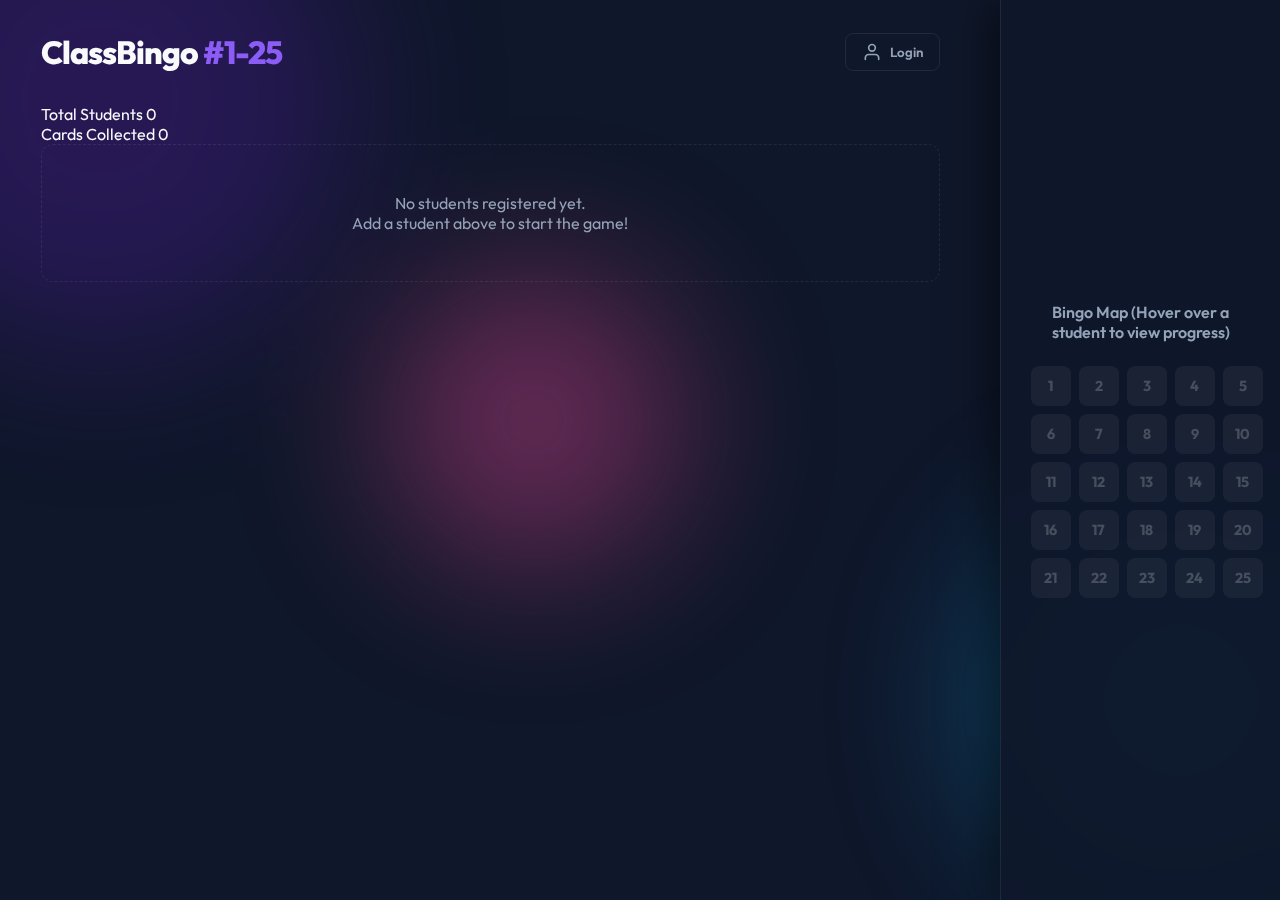
<file: index.html>
<!DOCTYPE html>
<html lang="en">

<head>
    <meta charset="UTF-8">
    <meta name="viewport" content="width=device-width, initial-scale=1.0">
    <title>Classroom Bingo - Card Collection</title>
    <link rel="stylesheet" href="style.css">
    <link rel="preconnect" href="https://fonts.googleapis.com">
    <link rel="preconnect" href="https://fonts.gstatic.com" crossorigin>
    <link href="https://fonts.googleapis.com/css2?family=Outfit:wght@300;400;600;800&display=swap" rel="stylesheet">
</head>

<body>

    <div class="background-globes">
        <div class="globe globe-1"></div>
        <div class="globe globe-2"></div>
        <div class="globe globe-3"></div>
    </div>

    <div class="app-container">
        <header>
            <div class="logo">
                <h1>ClassBingo <span class="accent">#1-25</span></h1>
            </div>

            <div class="auth-control">
                <button id="loginBtn" class="login-btn">
                    <svg width="20" height="20" viewBox="0 0 24 24" fill="none" stroke="currentColor" stroke-width="2"
                        stroke-linecap="round" stroke-linejoin="round">
                        <path d="M20 21v-2a4 4 0 0 0-4-4H8a4 4 0 0 0-4 4v2"></path>
                        <circle cx="12" cy="7" r="4"></circle>
                    </svg>
                    <span>Login</span>
                </button>
            </div>

            <div id="adminControls" class="admin-controls-group" style="display: none;">
                <div class="add-student-control">
                    <input type="text" id="newStudentName" placeholder="Enter name..." autocomplete="off">
                    <button id="addStudentBtn" title="Add single student">
                        <svg width="20" height="20" viewBox="0 0 24 24" fill="none" stroke="currentColor"
                            stroke-width="2" stroke-linecap="round" stroke-linejoin="round">
                            <line x1="12" y1="5" x2="12" y2="19"></line>
                            <line x1="5" y1="12" x2="19" y2="12"></line>
                        </svg>
                        Add
                    </button>
                </div>

                <div class="import-control">
                    <label for="csvInput" class="import-btn">
                        <svg width="20" height="20" viewBox="0 0 24 24" fill="none" stroke="currentColor"
                            stroke-width="2" stroke-linecap="round" stroke-linejoin="round">
                            <path d="M21 15v4a2 2 0 0 1-2 2H5a2 2 0 0 1-2-2v-4"></path>
                            <polyline points="17 8 12 3 7 8"></polyline>
                            <line x1="12" y1="3" x2="12" y2="15"></line>
                        </svg>
                        Import CSV
                    </label>
                    <input type="file" id="csvInput" accept=".csv" style="display: none">
                </div>

                <button id="changePwdBtn" class="import-btn" title="Change Admin Password">
                    <svg width="20" height="20" viewBox="0 0 24 24" fill="none" stroke="currentColor" stroke-width="2"
                        stroke-linecap="round" stroke-linejoin="round">
                        <rect x="3" y="11" width="18" height="11" rx="2" ry="2"></rect>
                        <path d="M7 11V7a5 5 0 0 1 10 0v4"></path>
                    </svg>
                    Password
                </button>
            </div>
        </header>

        <main>
            <div class="stats-overview">
                <div class="stat-card">
                    <span class="stat-label">Total Students</span>
                    <span class="stat-value" id="totalStudentsCount">0</span>
                </div>
                <div class="stat-card">
                    <span class="stat-label">Cards Collected</span>
                    <span class="stat-value" id="totalCardsCount">0</span>
                </div>
            </div>

            <div class="student-list-container" id="studentList">
                <!-- Student Rows injected here -->
                <div class="empty-state" id="emptyState">
                    <p>No students registered yet.</p>
                    <p class="sub-text">Add a student above to start the game!</p>
                </div>
            </div>
        </main>
    </div>

    <!-- Sticky Footer for Global Bingo Map -->
    <div class="global-map-footer">
        <div class="map-label" id="mapLabel">Bingo Map (Hover over a student to view progress)</div>
        <div class="global-bingo-grid" id="globalBingoGrid">
            <!-- 5x5 Grid injected here 1-25 -->
        </div>
    </div>

    <!-- Password Modal -->
    <div id="passwordModal" class="modal-overlay" style="display: none;">
        <div class="modal-content">
            <h3 id="modalTitle">Enter Password</h3>
            <input type="password" id="modalPasswordInput" placeholder="Password..." autocomplete="new-password">
            <div class="modal-actions">
                <button id="modalCancelBtn" class="secondary-btn">Cancel</button>
                <button id="modalSubmitBtn" class="primary-btn">Submit</button>
            </div>
        </div>
    </div>

    <!-- Global Confetti Canvas -->
    <canvas id="confettiCanvas"></canvas>

    <script src="script.js"></script>
</body>

</html>
</file>
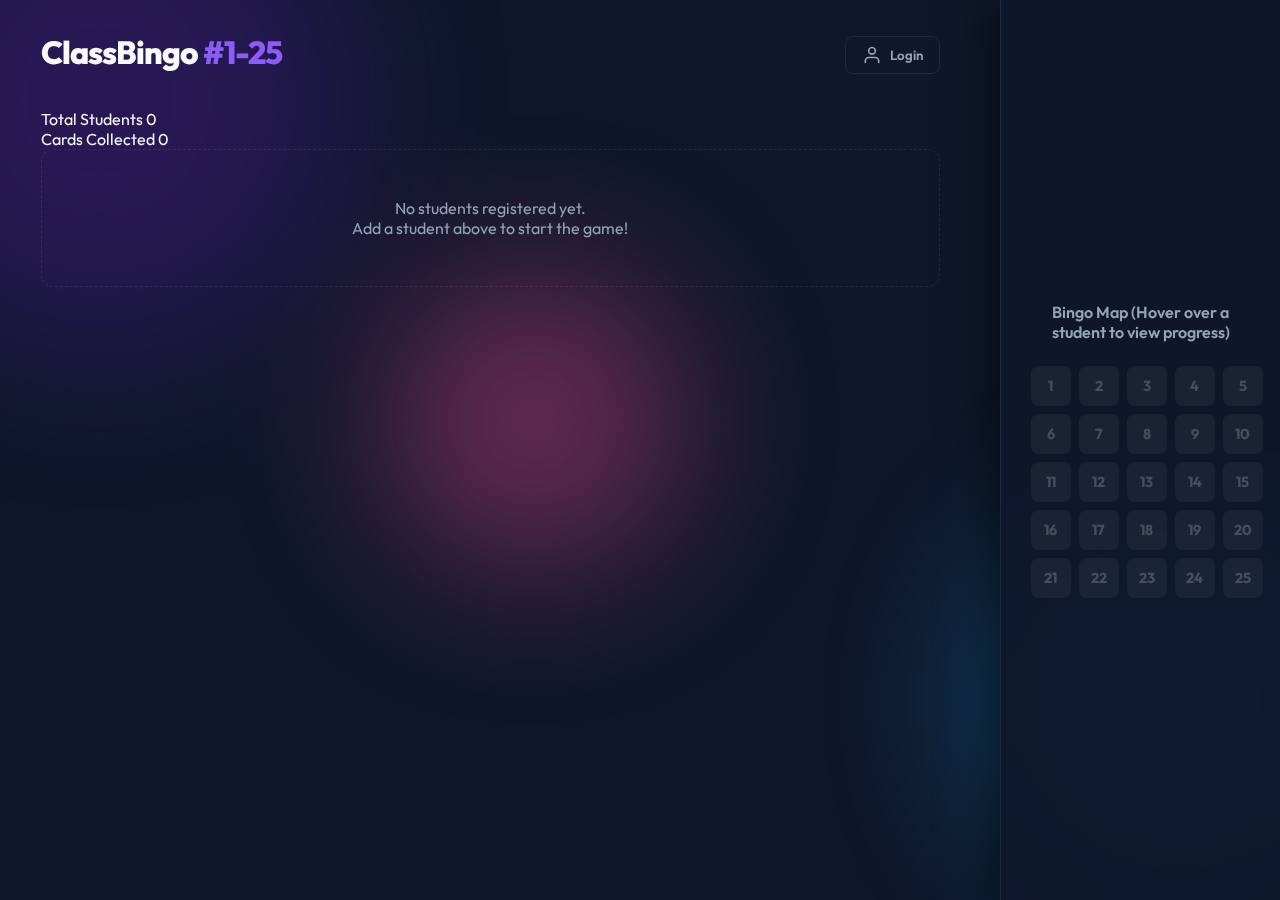
<file: student-bingo/index.html>
<!DOCTYPE html>
<html lang="en">

<head>
    <meta charset="UTF-8">
    <meta name="viewport" content="width=device-width, initial-scale=1.0">
    <title>Classroom Bingo - Card Collection</title>
    <link rel="stylesheet" href="style.css">
    <link rel="preconnect" href="https://fonts.googleapis.com">
    <link rel="preconnect" href="https://fonts.gstatic.com" crossorigin>
    <link href="https://fonts.googleapis.com/css2?family=Outfit:wght@300;400;600;800&display=swap" rel="stylesheet">
</head>

<body>

    <div class="background-globes">
        <div class="globe globe-1"></div>
        <div class="globe globe-2"></div>
        <div class="globe globe-3"></div>
    </div>

    <div class="app-container">
        <header>
            <div class="logo">
                <h1>ClassBingo <span class="accent">#1-25</span></h1>
                <h2 id="classPageTitle" style="font-size: 1rem; color: var(--text-secondary); margin-top: 5px;"></h2>
            </div>

            <div class="auth-control">
                <button id="loginBtn" class="login-btn">
                    <svg width="20" height="20" viewBox="0 0 24 24" fill="none" stroke="currentColor" stroke-width="2"
                        stroke-linecap="round" stroke-linejoin="round">
                        <path d="M20 21v-2a4 4 0 0 0-4-4H8a4 4 0 0 0-4 4v2"></path>
                        <circle cx="12" cy="7" r="4"></circle>
                    </svg>
                    <span>Login</span>
                </button>
            </div>

            <div id="adminControls" class="admin-controls-group" style="display: none;">
                <div class="add-student-control">
                    <input type="text" id="newStudentName" placeholder="Enter name..." autocomplete="off">
                    <button id="addStudentBtn" title="Add single student">
                        <svg width="20" height="20" viewBox="0 0 24 24" fill="none" stroke="currentColor"
                            stroke-width="2" stroke-linecap="round" stroke-linejoin="round">
                            <line x1="12" y1="5" x2="12" y2="19"></line>
                            <line x1="5" y1="12" x2="19" y2="12"></line>
                        </svg>
                        Add
                    </button>
                </div>

                <div class="import-control">
                    <label for="csvInput" class="import-btn">
                        <svg width="20" height="20" viewBox="0 0 24 24" fill="none" stroke="currentColor"
                            stroke-width="2" stroke-linecap="round" stroke-linejoin="round">
                            <path d="M21 15v4a2 2 0 0 1-2 2H5a2 2 0 0 1-2-2v-4"></path>
                            <polyline points="17 8 12 3 7 8"></polyline>
                            <line x1="12" y1="3" x2="12" y2="15"></line>
                        </svg>
                        Import CSV
                    </label>
                    <input type="file" id="csvInput" accept=".csv" style="display: none">
                </div>

                <button id="changePwdBtn" class="import-btn" title="Change Admin Password">
                    <svg width="20" height="20" viewBox="0 0 24 24" fill="none" stroke="currentColor" stroke-width="2"
                        stroke-linecap="round" stroke-linejoin="round">
                        <rect x="3" y="11" width="18" height="11" rx="2" ry="2"></rect>
                        <path d="M7 11V7a5 5 0 0 1 10 0v4"></path>
                    </svg>
                    Password
                </button>
            </div>
        </header>

        <main>
            <div class="stats-overview">
                <div class="stat-card">
                    <span class="stat-label">Total Students</span>
                    <span class="stat-value" id="totalStudentsCount">0</span>
                </div>
                <div class="stat-card">
                    <span class="stat-label">Cards Collected</span>
                    <span class="stat-value" id="totalCardsCount">0</span>
                </div>
            </div>

            <div class="student-list-container" id="studentList">
                <!-- Student Rows injected here -->
                <div class="empty-state" id="emptyState">
                    <p>No students registered yet.</p>
                    <p class="sub-text">Add a student above to start the game!</p>
                </div>
            </div>
        </main>
    </div>

    <!-- Sticky Footer for Global Bingo Map -->
    <div class="global-map-footer">
        <div class="map-label" id="mapLabel">Bingo Map (Hover over a student to view progress)</div>
        <div class="global-bingo-grid" id="globalBingoGrid">
            <!-- 5x5 Grid injected here 1-25 -->
        </div>
    </div>

    <!-- Password Modal -->
    <div id="passwordModal" class="modal-overlay" style="display: none;">
        <div class="modal-content">
            <h3 id="modalTitle">Enter Password</h3>
            <input type="password" id="modalPasswordInput" placeholder="Password..." autocomplete="new-password">
            <div class="modal-actions">
                <button id="modalCancelBtn" class="secondary-btn">Cancel</button>
                <button id="modalSubmitBtn" class="primary-btn">Submit</button>
            </div>
        </div>
    </div>

    <!-- Global Confetti Canvas -->
    <canvas id="confettiCanvas"></canvas>

    <script src="script.js"></script>
</body>

</html>
</file>
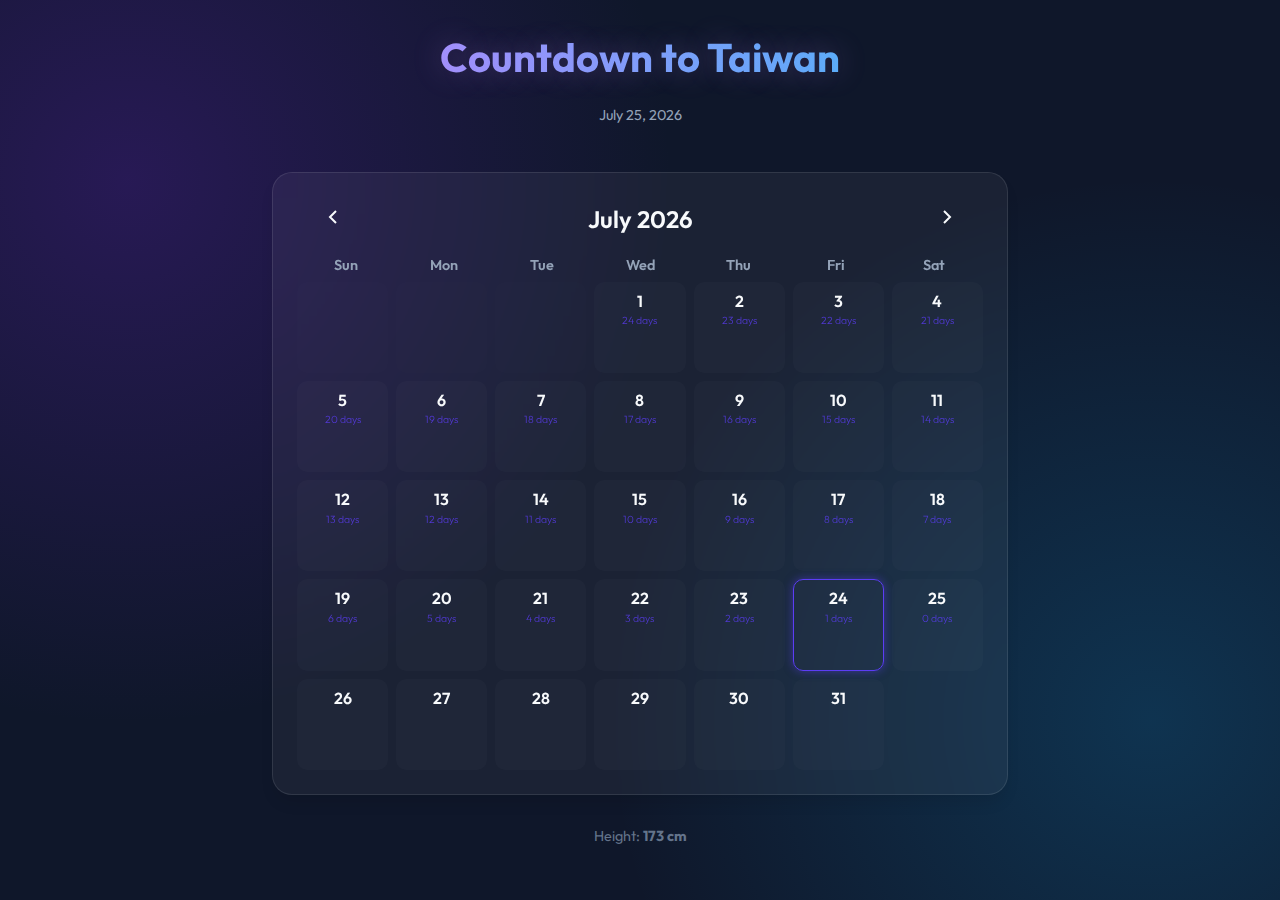
<file: TaiwanCountDown/index.html>
<!DOCTYPE html>
<html lang="en">

<head>
    <meta charset="UTF-8">
    <meta name="viewport" content="width=device-width, initial-scale=1.0">
    <title>Taiwan Countdown & Tracker</title>
    <link rel="preconnect" href="https://fonts.googleapis.com">
    <link rel="preconnect" href="https://fonts.gstatic.com" crossorigin>
    <link href="https://fonts.googleapis.com/css2?family=Outfit:wght@300;400;600;700&display=swap" rel="stylesheet">
    <link rel="stylesheet" href="style.css">
</head>

<body>
    <div class="app-container">
        <!-- Header Section with Countdown -->
        <header class="header">
            <h1 class="title">Countdown to Taiwan</h1>
            <p class="target-date">July 25, 2026</p>
        </header>

        <!-- Main Calendar Section -->
        <main class="main-content">
            <div class="calendar-controls">
                <button id="prevMonth" class="nav-btn" aria-label="Previous Month">
                    <svg width="24" height="24" viewBox="0 0 24 24" fill="none" stroke="currentColor" stroke-width="2">
                        <path d="M15 18l-6-6 6-6" />
                    </svg>
                </button>
                <h2 id="currentMonthLabel">Month Year</h2>
                <button id="nextMonth" class="nav-btn" aria-label="Next Month">
                    <svg width="24" height="24" viewBox="0 0 24 24" fill="none" stroke="currentColor" stroke-width="2">
                        <path d="M9 18l6-6-6-6" />
                    </svg>
                </button>
            </div>

            <div class="calendar-grid">
                <div class="weekday">Sun</div>
                <div class="weekday">Mon</div>
                <div class="weekday">Tue</div>
                <div class="weekday">Wed</div>
                <div class="weekday">Thu</div>
                <div class="weekday">Fri</div>
                <div class="weekday">Sat</div>
                <!-- Days will be injected here by JS -->
            </div>
            <div id="calendarDays" class="calendar-days"></div>
        </main>

        <!-- Footer / Info -->
        <footer class="footer">
            <div class="user-stats">
                <span>Height: <strong>173 cm</strong></span>
            </div>
        </footer>
    </div>

    <!-- Weight Entry Modal -->
    <div id="entryModal" class="modal hidden">
        <div class="modal-content glass-panel">
            <span class="close-modal">&times;</span>
            <h3 id="modalDateTitle">Date</h3>

            <div class="input-group">
                <label for="weightInput">Weight (kg)</label>
                <input type="number" id="weightInput" step="0.1" placeholder="0.0">
            </div>

            <div class="bmi-result">
                <span>BMI:</span>
                <span id="bmiDisplay">--</span>
                <span id="bmiCategory" class="badge">--</span>
            </div>

            <button id="saveBtn" class="primary-btn">Save Entry</button>
        </div>
    </div>

    <script src="script.js?v=1.0.3"></script>
</body>

</html>
</file>
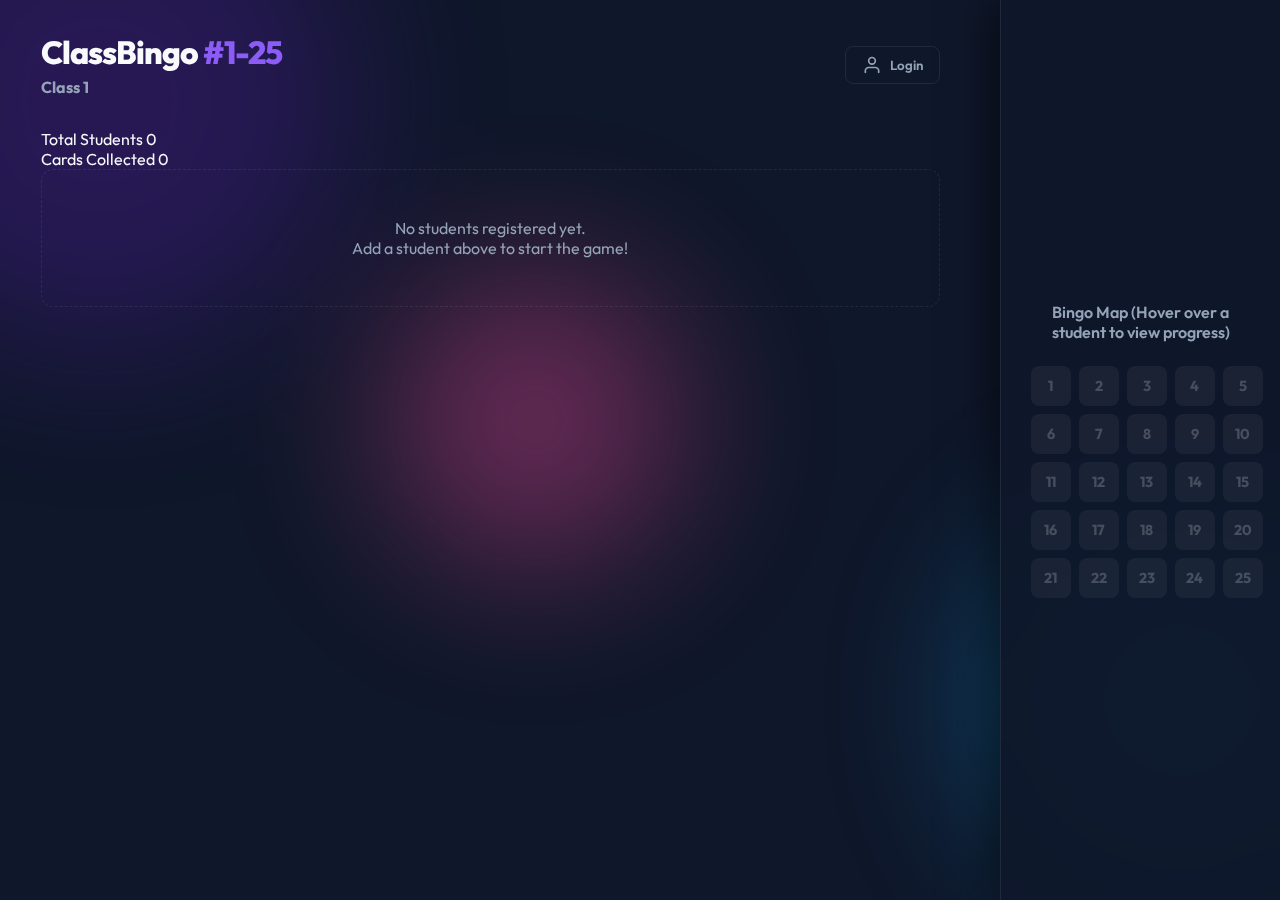
<file: student-bingo/M25X_26S_001_Bingo.html>
<!DOCTYPE html>
<html lang="en">

<head>
    <meta charset="UTF-8">
    <meta name="viewport" content="width=device-width, initial-scale=1.0">
    <title>Classroom Bingo - Class 1</title>
    <link rel="stylesheet" href="style.css">
    <link rel="preconnect" href="https://fonts.googleapis.com">
    <link rel="preconnect" href="https://fonts.gstatic.com" crossorigin>
    <link href="https://fonts.googleapis.com/css2?family=Outfit:wght@300;400;600;800&display=swap" rel="stylesheet">
    <script>
        // CONFIG FOR THIS CLASS PAGE
        window.BINGO_CLASS_ID = 'class1';
        window.BINGO_CLASS_NAME = 'Class 1';
    </script>
</head>

<body>

    <div class="background-globes">
        <div class="globe globe-1"></div>
        <div class="globe globe-2"></div>
        <div class="globe globe-3"></div>
    </div>

    <div class="app-container">
        <header>
            <div class="logo">
                <h1>ClassBingo <span class="accent">#1-25</span></h1>
                <h2 id="classPageTitle" style="font-size: 1rem; color: var(--text-secondary); margin-top: 5px;">Class 1
                </h2>
            </div>

            <div class="auth-control">
                <button id="loginBtn" class="login-btn">
                    <svg width="20" height="20" viewBox="0 0 24 24" fill="none" stroke="currentColor" stroke-width="2"
                        stroke-linecap="round" stroke-linejoin="round">
                        <path d="M20 21v-2a4 4 0 0 0-4-4H8a4 4 0 0 0-4 4v2"></path>
                        <circle cx="12" cy="7" r="4"></circle>
                    </svg>
                    <span>Login</span>
                </button>
            </div>

            <div id="adminControls" class="admin-controls-group" style="display: none;">
                <div class="add-student-control">
                    <input type="text" id="newStudentName" placeholder="Enter name..." autocomplete="off">
                    <button id="addStudentBtn" title="Add single student">
                        <svg width="20" height="20" viewBox="0 0 24 24" fill="none" stroke="currentColor"
                            stroke-width="2" stroke-linecap="round" stroke-linejoin="round">
                            <line x1="12" y1="5" x2="12" y2="19"></line>
                            <line x1="5" y1="12" x2="19" y2="12"></line>
                        </svg>
                        Add
                    </button>
                </div>

                <div class="import-control">
                    <label for="csvInput" class="import-btn">
                        <svg width="20" height="20" viewBox="0 0 24 24" fill="none" stroke="currentColor"
                            stroke-width="2" stroke-linecap="round" stroke-linejoin="round">
                            <path d="M21 15v4a2 2 0 0 1-2 2H5a2 2 0 0 1-2-2v-4"></path>
                            <polyline points="17 8 12 3 7 8"></polyline>
                            <line x1="12" y1="3" x2="12" y2="15"></line>
                        </svg>
                        Import CSV
                    </label>
                    <input type="file" id="csvInput" accept=".csv" style="display: none">
                </div>

                <button id="changePwdBtn" class="import-btn" title="Change Admin Password">
                    <svg width="20" height="20" viewBox="0 0 24 24" fill="none" stroke="currentColor" stroke-width="2"
                        stroke-linecap="round" stroke-linejoin="round">
                        <rect x="3" y="11" width="18" height="11" rx="2" ry="2"></rect>
                        <path d="M7 11V7a5 5 0 0 1 10 0v4"></path>
                    </svg>
                    Password
                </button>
            </div>
        </header>

        <main>
            <div class="stats-overview">
                <div class="stat-card">
                    <span class="stat-label">Total Students</span>
                    <span class="stat-value" id="totalStudentsCount">0</span>
                </div>
                <div class="stat-card">
                    <span class="stat-label">Cards Collected</span>
                    <span class="stat-value" id="totalCardsCount">0</span>
                </div>
            </div>

            <div class="student-list-container" id="studentList">
                <!-- Student Rows injected here -->
                <div class="empty-state" id="emptyState">
                    <p>No students registered yet.</p>
                    <p class="sub-text">Add a student above to start the game!</p>
                </div>
            </div>
        </main>
    </div>

    <!-- Sticky Footer for Global Bingo Map -->
    <div class="global-map-footer">
        <div class="map-label" id="mapLabel">Bingo Map (Hover over a student to view progress)</div>
        <div class="global-bingo-grid" id="globalBingoGrid">
            <!-- 5x5 Grid injected here 1-25 -->
        </div>
    </div>

    <!-- Password Modal -->
    <div id="passwordModal" class="modal-overlay" style="display: none;">
        <div class="modal-content">
            <h3 id="modalTitle">Enter Password</h3>
            <input type="password" id="modalPasswordInput" placeholder="Password..." autocomplete="new-password">
            <div class="modal-actions">
                <button id="modalCancelBtn" class="secondary-btn">Cancel</button>
                <button id="modalSubmitBtn" class="primary-btn">Submit</button>
            </div>
        </div>
    </div>

    <!-- Global Confetti Canvas -->
    <canvas id="confettiCanvas"></canvas>

    <script src="script.js"></script>
</body>

</html>
</file>
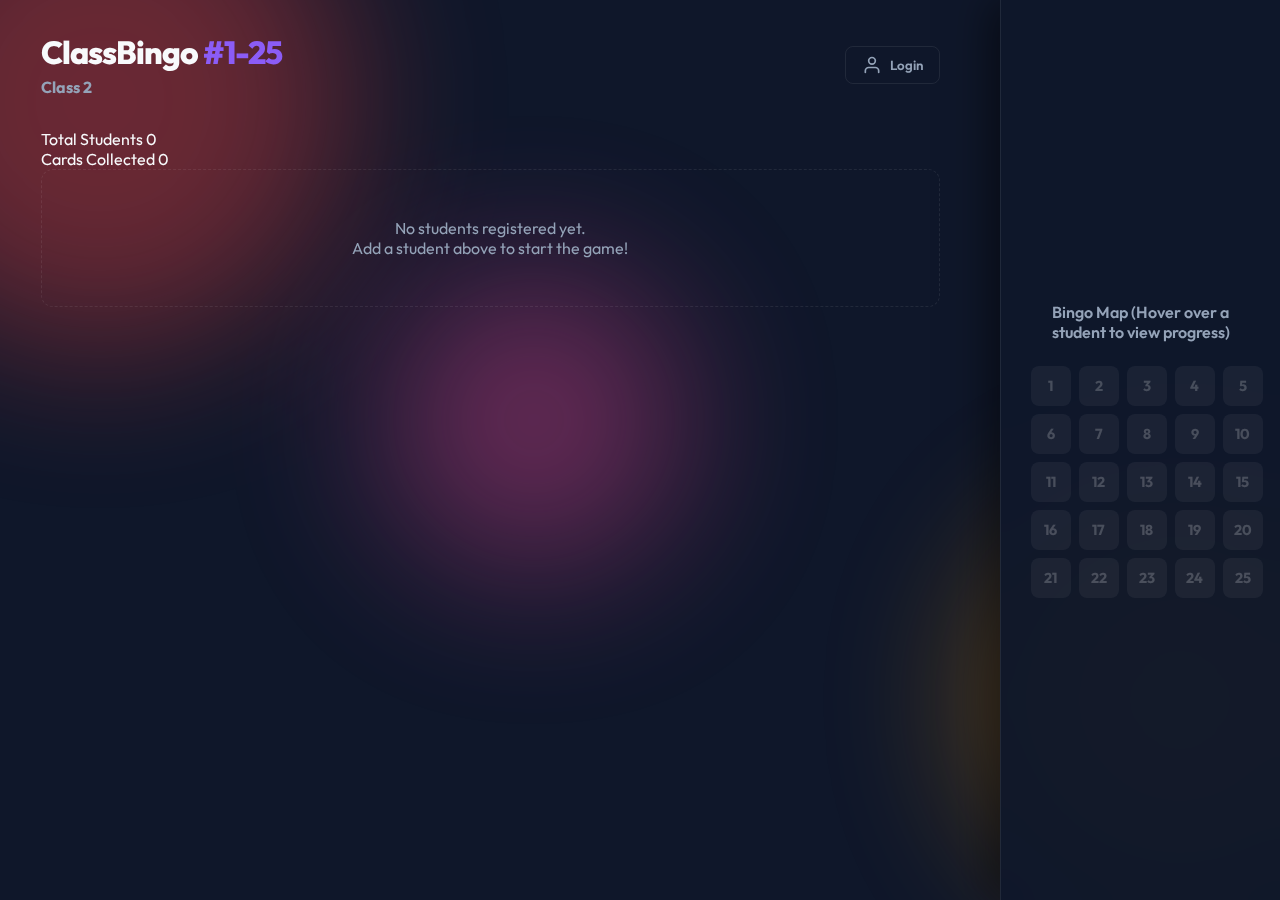
<file: student-bingo/M25X_26S_002_Bingo.html>
<!DOCTYPE html>
<html lang="en">

<head>
    <meta charset="UTF-8">
    <meta name="viewport" content="width=device-width, initial-scale=1.0">
    <title>Classroom Bingo - Class 2</title>
    <link rel="stylesheet" href="style.css">
    <link rel="preconnect" href="https://fonts.googleapis.com">
    <link rel="preconnect" href="https://fonts.gstatic.com" crossorigin>
    <link href="https://fonts.googleapis.com/css2?family=Outfit:wght@300;400;600;800&display=swap" rel="stylesheet">
    <script>
        // CONFIG FOR THIS CLASS PAGE
        window.BINGO_CLASS_ID = 'class2';
        window.BINGO_CLASS_NAME = 'Class 2';
    </script>
</head>

<body>

    <div class="background-globes">
        <div class="globe globe-1" style="background: #ef4444;"></div>
        <div class="globe globe-2" style="background: #f59e0b;"></div>
        <div class="globe globe-3"></div>
    </div>

    <div class="app-container">
        <header>
            <div class="logo">
                <h1>ClassBingo <span class="accent">#1-25</span></h1>
                <h2 id="classPageTitle" style="font-size: 1rem; color: var(--text-secondary); margin-top: 5px;">Class 2
                </h2>
            </div>

            <div class="auth-control">
                <button id="loginBtn" class="login-btn">
                    <svg width="20" height="20" viewBox="0 0 24 24" fill="none" stroke="currentColor" stroke-width="2"
                        stroke-linecap="round" stroke-linejoin="round">
                        <path d="M20 21v-2a4 4 0 0 0-4-4H8a4 4 0 0 0-4 4v2"></path>
                        <circle cx="12" cy="7" r="4"></circle>
                    </svg>
                    <span>Login</span>
                </button>
            </div>

            <div id="adminControls" class="admin-controls-group" style="display: none;">
                <div class="add-student-control">
                    <input type="text" id="newStudentName" placeholder="Enter name..." autocomplete="off">
                    <button id="addStudentBtn" title="Add single student">
                        <svg width="20" height="20" viewBox="0 0 24 24" fill="none" stroke="currentColor"
                            stroke-width="2" stroke-linecap="round" stroke-linejoin="round">
                            <line x1="12" y1="5" x2="12" y2="19"></line>
                            <line x1="5" y1="12" x2="19" y2="12"></line>
                        </svg>
                        Add
                    </button>
                </div>

                <div class="import-control">
                    <label for="csvInput" class="import-btn">
                        <svg width="20" height="20" viewBox="0 0 24 24" fill="none" stroke="currentColor"
                            stroke-width="2" stroke-linecap="round" stroke-linejoin="round">
                            <path d="M21 15v4a2 2 0 0 1-2 2H5a2 2 0 0 1-2-2v-4"></path>
                            <polyline points="17 8 12 3 7 8"></polyline>
                            <line x1="12" y1="3" x2="12" y2="15"></line>
                        </svg>
                        Import CSV
                    </label>
                    <input type="file" id="csvInput" accept=".csv" style="display: none">
                </div>

                <button id="changePwdBtn" class="import-btn" title="Change Admin Password">
                    <svg width="20" height="20" viewBox="0 0 24 24" fill="none" stroke="currentColor" stroke-width="2"
                        stroke-linecap="round" stroke-linejoin="round">
                        <rect x="3" y="11" width="18" height="11" rx="2" ry="2"></rect>
                        <path d="M7 11V7a5 5 0 0 1 10 0v4"></path>
                    </svg>
                    Password
                </button>
            </div>
        </header>

        <main>
            <div class="stats-overview">
                <div class="stat-card">
                    <span class="stat-label">Total Students</span>
                    <span class="stat-value" id="totalStudentsCount">0</span>
                </div>
                <div class="stat-card">
                    <span class="stat-label">Cards Collected</span>
                    <span class="stat-value" id="totalCardsCount">0</span>
                </div>
            </div>

            <div class="student-list-container" id="studentList">
                <!-- Student Rows injected here -->
                <div class="empty-state" id="emptyState">
                    <p>No students registered yet.</p>
                    <p class="sub-text">Add a student above to start the game!</p>
                </div>
            </div>
        </main>
    </div>

    <!-- Sticky Footer for Global Bingo Map -->
    <div class="global-map-footer">
        <div class="map-label" id="mapLabel">Bingo Map (Hover over a student to view progress)</div>
        <div class="global-bingo-grid" id="globalBingoGrid">
            <!-- 5x5 Grid injected here 1-25 -->
        </div>
    </div>

    <!-- Password Modal -->
    <div id="passwordModal" class="modal-overlay" style="display: none;">
        <div class="modal-content">
            <h3 id="modalTitle">Enter Password</h3>
            <input type="password" id="modalPasswordInput" placeholder="Password..." autocomplete="new-password">
            <div class="modal-actions">
                <button id="modalCancelBtn" class="secondary-btn">Cancel</button>
                <button id="modalSubmitBtn" class="primary-btn">Submit</button>
            </div>
        </div>
    </div>

    <!-- Global Confetti Canvas -->
    <canvas id="confettiCanvas"></canvas>

    <script src="script.js"></script>
</body>

</html>
</file>
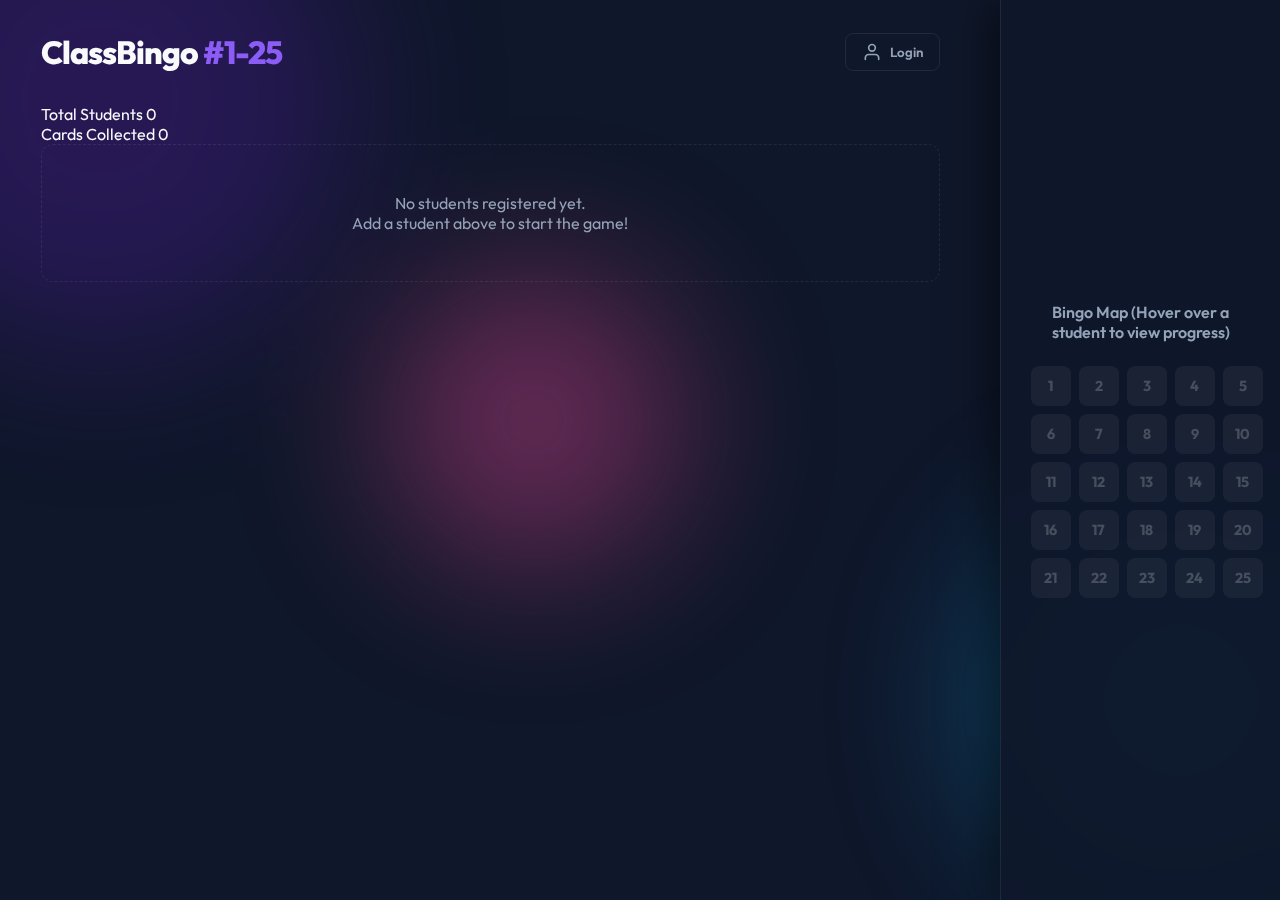
<file: student-bingo/TFT_1.html>
<!DOCTYPE html>
<html lang="en">

<head>
    <meta charset="UTF-8">
    <meta name="viewport" content="width=device-width, initial-scale=1.0">
    <title>Classroom Bingo - Card Collection</title>
    <link rel="stylesheet" href="style.css">
    <link rel="preconnect" href="https://fonts.googleapis.com">
    <link rel="preconnect" href="https://fonts.gstatic.com" crossorigin>
    <link href="https://fonts.googleapis.com/css2?family=Outfit:wght@300;400;600;800&display=swap" rel="stylesheet">
</head>

<body>

    <div class="background-globes">
        <div class="globe globe-1"></div>
        <div class="globe globe-2"></div>
        <div class="globe globe-3"></div>
    </div>

    <div class="app-container">
        <header>
            <div class="logo">
                <h1>ClassBingo <span class="accent">#1-25</span></h1>
            </div>

            <div class="auth-control">
                <button id="loginBtn" class="login-btn">
                    <svg width="20" height="20" viewBox="0 0 24 24" fill="none" stroke="currentColor" stroke-width="2"
                        stroke-linecap="round" stroke-linejoin="round">
                        <path d="M20 21v-2a4 4 0 0 0-4-4H8a4 4 0 0 0-4 4v2"></path>
                        <circle cx="12" cy="7" r="4"></circle>
                    </svg>
                    <span>Login</span>
                </button>
            </div>

            <div id="adminControls" class="admin-controls-group" style="display: none;">
                <div class="add-student-control">
                    <input type="text" id="newStudentName" placeholder="Enter name..." autocomplete="off">
                    <button id="addStudentBtn" title="Add single student">
                        <svg width="20" height="20" viewBox="0 0 24 24" fill="none" stroke="currentColor"
                            stroke-width="2" stroke-linecap="round" stroke-linejoin="round">
                            <line x1="12" y1="5" x2="12" y2="19"></line>
                            <line x1="5" y1="12" x2="19" y2="12"></line>
                        </svg>
                        Add
                    </button>
                </div>

                <div class="import-control">
                    <label for="csvInput" class="import-btn">
                        <svg width="20" height="20" viewBox="0 0 24 24" fill="none" stroke="currentColor"
                            stroke-width="2" stroke-linecap="round" stroke-linejoin="round">
                            <path d="M21 15v4a2 2 0 0 1-2 2H5a2 2 0 0 1-2-2v-4"></path>
                            <polyline points="17 8 12 3 7 8"></polyline>
                            <line x1="12" y1="3" x2="12" y2="15"></line>
                        </svg>
                        Import CSV
                    </label>
                    <input type="file" id="csvInput" accept=".csv" style="display: none">
                </div>

                <button id="changePwdBtn" class="import-btn" title="Change Admin Password">
                    <svg width="20" height="20" viewBox="0 0 24 24" fill="none" stroke="currentColor" stroke-width="2"
                        stroke-linecap="round" stroke-linejoin="round">
                        <rect x="3" y="11" width="18" height="11" rx="2" ry="2"></rect>
                        <path d="M7 11V7a5 5 0 0 1 10 0v4"></path>
                    </svg>
                    Password
                </button>
            </div>
        </header>

        <main>
            <div class="stats-overview">
                <div class="stat-card">
                    <span class="stat-label">Total Students</span>
                    <span class="stat-value" id="totalStudentsCount">0</span>
                </div>
                <div class="stat-card">
                    <span class="stat-label">Cards Collected</span>
                    <span class="stat-value" id="totalCardsCount">0</span>
                </div>
            </div>

            <div class="student-list-container" id="studentList">
                <!-- Student Rows injected here -->
                <div class="empty-state" id="emptyState">
                    <p>No students registered yet.</p>
                    <p class="sub-text">Add a student above to start the game!</p>
                </div>
            </div>
        </main>
    </div>

    <!-- Sticky Footer for Global Bingo Map -->
    <div class="global-map-footer">
        <div class="map-label" id="mapLabel">Bingo Map (Hover over a student to view progress)</div>
        <div class="global-bingo-grid" id="globalBingoGrid">
            <!-- 5x5 Grid injected here 1-25 -->
        </div>
    </div>

    <!-- Password Modal -->
    <div id="passwordModal" class="modal-overlay" style="display: none;">
        <div class="modal-content">
            <h3 id="modalTitle">Enter Password</h3>
            <input type="password" id="modalPasswordInput" placeholder="Password..." autocomplete="new-password">
            <div class="modal-actions">
                <button id="modalCancelBtn" class="secondary-btn">Cancel</button>
                <button id="modalSubmitBtn" class="primary-btn">Submit</button>
            </div>
        </div>
    </div>

    <!-- Global Confetti Canvas -->
    <canvas id="confettiCanvas"></canvas>

    <script src="script.js"></script>
</body>

</html>
</file>
<file: style.css>
:root {
    --bg-color: #0f172a;
    --text-primary: #f8fafc;
    --text-secondary: #94a3b8;
    --accent-color: #8b5cf6;
    --accent-glow: rgba(139, 92, 246, 0.5);
    --glass-bg: rgba(255, 255, 255, 0.03);
    --glass-border: rgba(255, 255, 255, 0.08);
    --card-bg-hover: rgba(255, 255, 255, 0.06);
    --success: #10b981;
    --danger: #ef4444;
    /* Clean Red */
    --font-main: 'Outfit', sans-serif;
}

* {
    box-sizing: border-box;
    margin: 0;
    padding: 0;
}

body {
    font-family: var(--font-main);
    background-color: var(--bg-color);
    color: var(--text-primary);
    min-height: 100vh;
    padding-bottom: 2rem;
    /* reduced from 300px */
    padding-right: 300px;
    /* Space for sidebar */
    position: relative;
    overflow-x: hidden;
}

/* Background Animation */
.background-globes {
    position: fixed;
    top: 0;
    left: 0;
    width: 100%;
    height: 100%;
    z-index: -1;
    pointer-events: none;
    overflow: hidden;
}

.globe {
    position: absolute;
    border-radius: 50%;
    filter: blur(80px);
    opacity: 0.4;
}

.globe-1 {
    width: 500px;
    height: 500px;
    background: #4c1d95;
    top: -150px;
    left: -150px;
    animation: float 25s infinite alternate;
}

.globe-2 {
    width: 400px;
    height: 400px;
    background: #0ea5e9;
    bottom: 0;
    right: -100px;
    animation: float 30s infinite alternate-reverse;
}

.globe-3 {
    width: 300px;
    height: 300px;
    background: #ec4899;
    top: 30%;
    left: 30%;
    animation: float 22s infinite alternate;
}

@keyframes float {
    0% {
        transform: translate(0, 0);
    }

    100% {
        transform: translate(40px, 60px);
    }
}

/* Layout */
.app-container {
    max-width: 95%;
    margin: 0 auto;
    padding: 2rem 1rem;
}

header {
    display: flex;
    justify-content: space-between;
    align-items: center;
    margin-bottom: 2rem;
    flex-wrap: wrap;
    gap: 1rem;
}

h1 {
    font-weight: 800;
    font-size: 2rem;
    letter-spacing: -0.03em;
}

.accent {
    color: var(--accent-color);
}

/* Admin Controls Group */
.admin-controls-group {
    display: flex;
    gap: 1rem;
    align-items: center;
}

/* Login Button */
.login-btn {
    background: transparent;
    color: var(--text-secondary);
    border: 1px solid var(--glass-border);
    padding: 0.5rem 1rem;
    border-radius: 8px;
    cursor: pointer;
    font-family: var(--font-main);
    display: flex;
    align-items: center;
    gap: 0.5rem;
    transition: all 0.2s;
}

.login-btn:hover,
.login-btn.active {
    background: rgba(255, 255, 255, 0.1);
    color: white;
    border-color: white;
}

.login-btn.active {
    background: param(--success);
    /* Or some active color */
    color: var(--success);
    border-color: var(--success);
}


/* Inputs */
.add-student-control {
    display: flex;
    gap: 0.5rem;
    background: var(--glass-bg);
    padding: 0.4rem;
    border-radius: 12px;
    border: 1px solid var(--glass-border);
    backdrop-filter: blur(10px);
}

input {
    background: transparent;
    border: none;
    padding: 0.5rem 1rem;
    color: white;
    font-family: var(--font-main);
    font-size: 1rem;
    outline: none;
    min-width: 150px;
}

input::placeholder {
    color: var(--text-secondary);
}

button {
    background: var(--accent-color);
    color: white;
    border: none;
    padding: 0.5rem 1.25rem;
    border-radius: 8px;
    font-weight: 600;
    cursor: pointer;
    font-family: var(--font-main);
    display: flex;
    align-items: center;
    gap: 0.5rem;
    transition: all 0.2s ease;
}

button:hover {
    background: #7c3aed;
}

/* Import Button */
.import-btn {
    background: rgba(255, 255, 255, 0.1);
    color: var(--text-secondary);
    padding: 0.5rem 1rem;
    border-radius: 8px;
    cursor: pointer;
    font-weight: 500;
    display: flex;
    align-items: center;
    gap: 0.5rem;
    transition: all 0.2s;
}

.import-btn:hover {
    background: rgba(255, 255, 255, 0.2);
    color: white;
}

/* Student List */
.student-list-container {
    display: flex;
    flex-direction: column;
    gap: 1rem;
}

.student-row {
    background: var(--glass-bg);
    border: 1px solid var(--glass-border);
    border-radius: 12px;
    padding: 1rem 1.5rem;
    transition: all 0.2s ease;
    backdrop-filter: blur(5px);
    cursor: default;
    position: relative;
    padding-right: 4rem;
    /* More space for delete button */

    /* Side-by-side layout */
    display: flex;
    align-items: center;
    gap: 0.5rem;
    /* Reduced from 1rem */
}

.student-row:hover {
    border-color: var(--accent-color);
    background: rgba(139, 92, 246, 0.05);
    transform: translateX(5px);
    z-index: 10;
}

/* READ ONLY STATE */
.student-row.read-only:hover {
    /* No visual feedback for interaction in read-only */
    transform: none;
    background: var(--glass-bg);
    border-color: var(--glass-border);
}

.student-row.read-only .chip {
    cursor: default;
    /* Optional: dim them slightly? */
}

.student-row.read-only .chip:hover {
    transform: none;
    background: rgba(255, 255, 255, 0.05);
    /* Reset hover bg */
}

.student-row.read-only .chip.active:hover {
    background: var(--accent-color);
}

/* Hide delete button in read only */
.student-row.read-only .delete-student-btn {
    display: none;
    pointer-events: none;
}


.row-header {
    display: flex;
    justify-content: space-between;
    align-items: center;
    margin-bottom: 0;
    flex: 0 0 140px;
    /* Reduced from 160px */
}

.student-info h3 {
    font-size: 1.2rem;
    display: flex;
    align-items: center;
    gap: 1rem;
}

.student-meta {
    font-size: 0.85rem;
    color: var(--text-secondary);
}

.bingo-indicator {
    background: #fbbf24;
    color: #0f172a;
    font-size: 0.7rem;
    padding: 0.2rem 0.6rem;
    border-radius: 99px;
    font-weight: 800;
    display: none;
    animation: pulse 2s infinite;
}

.student-row.has-bingo .bingo-indicator {
    display: inline-block;
}

/* Delete Button */
.delete-student-btn {
    position: absolute;
    top: 50%;
    right: 1rem;
    transform: translateY(-50%);
    background: transparent;
    color: var(--text-secondary);
    border: none;
    padding: 0.25rem;
    cursor: pointer;
    opacity: 0;
    transition: all 0.2s;
}

.student-row:hover .delete-student-btn {
    opacity: 1;
}

.delete-student-btn:hover {
    color: var(--danger);
    transform: scale(1.1) translateY(-50%);
}

/* Chips */
.input-strip-container {
    flex: 1;
}

.input-strip-label {
    display: none;
}

.number-chips {
    display: flex;
    flex-wrap: wrap;
    gap: 4px;
}

.chip {
    width: 28px;
    height: 28px;
    border-radius: 4px;
    background: rgba(255, 255, 255, 0.05);
    border: 1px solid transparent;
    display: flex;
    justify-content: center;
    align-items: center;
    font-size: 0.75rem;
    font-weight: 600;
    cursor: pointer;
    transition: all 0.1s ease;
    user-select: none;
    position: relative;
    color: var(--text-secondary);
}

.chip:hover {
    background: rgba(255, 255, 255, 0.1);
    transform: translateY(-1px);
}

.chip.active {
    background: var(--accent-color);
    color: white;
    border-color: rgba(255, 255, 255, 0.2);
}

.chip-count {
    position: absolute;
    top: -5px;
    right: -5px;
    background: white;
    color: var(--accent-color);
    font-size: 0.6rem;
    width: 14px;
    height: 14px;
    border-radius: 50%;
    display: flex;
    justify-content: center;
    align-items: center;
    font-weight: 800;
    transform: scale(0);
    transition: transform 0.2s cubic-bezier(0.175, 0.885, 0.32, 1.275);
}

.chip.has-multiple .chip-count {
    transform: scale(1);
}

@media (min-width: 1000px) {
    .number-chips {
        flex-wrap: nowrap;
    }
}

/* Global Sticky Sidebar (formerly Footer) */
.global-map-footer {
    position: fixed;
    top: 0;
    right: 0;
    height: 100vh;
    /* Full height */
    width: 280px;
    background: rgba(15, 23, 42, 0.95);
    border-top: none;
    border-left: 1px solid var(--glass-border);
    backdrop-filter: blur(20px);
    padding: 2rem 1.5rem;
    display: flex;
    flex-direction: column;
    justify-content: center;
    /* Center vertically */
    align-items: center;
    z-index: 50;
    box-shadow: -10px 0 40px rgba(0, 0, 0, 0.5);
    transition: transform 0.3s ease;
}

.map-label {
    font-size: 1rem;
    color: var(--text-secondary);
    margin-bottom: 1.5rem;
    font-weight: 600;
    text-align: center;
}

.map-label.active {
    color: var(--accent-color);
}

.global-bingo-grid {
    display: grid;
    grid-template-columns: repeat(5, 1fr);
    gap: 0.5rem;
    width: 100%;
    /* Fill sidebar width */
    max-width: 220px;
    /* Constrain grid size */
}

.map-cell {
    width: 40px;
    height: 40px;
    background: rgba(255, 255, 255, 0.05);
    border-radius: 8px;
    display: flex;
    justify-content: center;
    align-items: center;
    font-size: 0.9rem;
    font-weight: 700;
    color: rgba(255, 255, 255, 0.2);
    transition: all 0.2s ease;
}

.map-cell.marked {
    background: var(--accent-color);
    color: white;
    box-shadow: 0 0 10px var(--accent-glow);
}

.map-cell.winner {
    background: #ec4899;
    animation: winPulse 1s infinite alternate;
}

@keyframes winPulse {
    0% {
        transform: scale(1);
    }

    100% {
        transform: scale(1.1);
    }
}

.empty-state {
    text-align: center;
    padding: 3rem;
    color: var(--text-secondary);
    border: 1px dashed var(--glass-border);
    border-radius: 12px;
}

/* Modal */
.modal-overlay {
    position: fixed;
    top: 0;
    left: 0;
    width: 100%;
    height: 100%;
    background: rgba(0, 0, 0, 0.6);
    backdrop-filter: blur(5px);
    display: flex;
    justify-content: center;
    align-items: center;
    z-index: 1000;
    opacity: 0;
    animation: fadeIn 0.2s forwards;
}

@keyframes fadeIn {
    to {
        opacity: 1;
    }
}

.modal-content {
    background: #1e293b;
    border: 1px solid var(--glass-border);
    border-radius: 16px;
    padding: 2rem;
    width: 90%;
    max-width: 400px;
    box-shadow: 0 20px 50px rgba(0, 0, 0, 0.5);
    display: flex;
    flex-direction: column;
    gap: 1.5rem;
    transform: scale(0.95);
    animation: scaleUp 0.1s forwards;
}

@keyframes scaleUp {
    to {
        transform: scale(1);
    }
}

.modal-content h3 {
    font-size: 1.5rem;
    margin-bottom: 0.5rem;
    margin-top: 0;
}

.modal-content input {
    background: rgba(255, 255, 255, 0.05);
    border: 1px solid var(--glass-border);
    border-radius: 8px;
    padding: 0.8rem 1rem;
    font-size: 1.1rem;
    color: white;
    width: 100%;
}

.modal-content input:focus {
    border-color: var(--accent-color);
    background: rgba(255, 255, 255, 0.1);
}

.modal-actions {
    display: flex;
    justify-content: flex-end;
    gap: 1rem;
}

.primary-btn {
    background: var(--accent-color);
    color: white;
    padding: 0.6rem 1.5rem;
    border-radius: 8px;
    font-weight: 600;
    border: none;
    cursor: pointer;
}

.primary-btn:hover {
    background: #7c3aed;
}

.secondary-btn {
    background: transparent;
    color: var(--text-secondary);
    border: 1px solid var(--glass-border);
    padding: 0.6rem 1.5rem;
    border-radius: 8px;
    font-weight: 600;
    cursor: pointer;
}

.secondary-btn:hover {
    background: rgba(255, 255, 255, 0.05);
    color: white;
}
</file>
<file: student-bingo/style.css>
:root {
    --bg-color: #0f172a;
    --text-primary: #f8fafc;
    --text-secondary: #94a3b8;
    --accent-color: #8b5cf6;
    --accent-glow: rgba(139, 92, 246, 0.5);
    --glass-bg: rgba(255, 255, 255, 0.03);
    --glass-border: rgba(255, 255, 255, 0.08);
    --card-bg-hover: rgba(255, 255, 255, 0.06);
    --success: #10b981;
    --danger: #ef4444;
    /* Clean Red */
    --font-main: 'Outfit', sans-serif;
}

* {
    box-sizing: border-box;
    margin: 0;
    padding: 0;
}

body {
    font-family: var(--font-main);
    background-color: var(--bg-color);
    color: var(--text-primary);
    min-height: 100vh;
    padding-bottom: 2rem;
    /* reduced from 300px */
    padding-right: 300px;
    /* Space for sidebar */
    position: relative;
    overflow-x: hidden;
}

/* Background Animation */
.background-globes {
    position: fixed;
    top: 0;
    left: 0;
    width: 100%;
    height: 100%;
    z-index: -1;
    pointer-events: none;
    overflow: hidden;
}

.globe {
    position: absolute;
    border-radius: 50%;
    filter: blur(80px);
    opacity: 0.4;
}

.globe-1 {
    width: 500px;
    height: 500px;
    background: #4c1d95;
    top: -150px;
    left: -150px;
    animation: float 25s infinite alternate;
}

.globe-2 {
    width: 400px;
    height: 400px;
    background: #0ea5e9;
    bottom: 0;
    right: -100px;
    animation: float 30s infinite alternate-reverse;
}

.globe-3 {
    width: 300px;
    height: 300px;
    background: #ec4899;
    top: 30%;
    left: 30%;
    animation: float 22s infinite alternate;
}

@keyframes float {
    0% {
        transform: translate(0, 0);
    }

    100% {
        transform: translate(40px, 60px);
    }
}

/* Layout */
.app-container {
    max-width: 95%;
    margin: 0 auto;
    padding: 2rem 1rem;
}

header {
    display: flex;
    justify-content: space-between;
    align-items: center;
    margin-bottom: 2rem;
    flex-wrap: wrap;
    gap: 1rem;
}

h1 {
    font-weight: 800;
    font-size: 2rem;
    letter-spacing: -0.03em;
}

.accent {
    color: var(--accent-color);
}

/* Admin Controls Group */
.admin-controls-group {
    display: flex;
    gap: 1rem;
    align-items: center;
}

/* Login Button */
.login-btn {
    background: transparent;
    color: var(--text-secondary);
    border: 1px solid var(--glass-border);
    padding: 0.5rem 1rem;
    border-radius: 8px;
    cursor: pointer;
    font-family: var(--font-main);
    display: flex;
    align-items: center;
    gap: 0.5rem;
    transition: all 0.2s;
}

.login-btn:hover,
.login-btn.active {
    background: rgba(255, 255, 255, 0.1);
    color: white;
    border-color: white;
}

.login-btn.active {
    background: param(--success);
    /* Or some active color */
    color: var(--success);
    border-color: var(--success);
}


/* Inputs */
.add-student-control {
    display: flex;
    gap: 0.5rem;
    background: var(--glass-bg);
    padding: 0.4rem;
    border-radius: 12px;
    border: 1px solid var(--glass-border);
    backdrop-filter: blur(10px);
}

input {
    background: transparent;
    border: none;
    padding: 0.5rem 1rem;
    color: white;
    font-family: var(--font-main);
    font-size: 1rem;
    outline: none;
    min-width: 150px;
}

input::placeholder {
    color: var(--text-secondary);
}

button {
    background: var(--accent-color);
    color: white;
    border: none;
    padding: 0.5rem 1.25rem;
    border-radius: 8px;
    font-weight: 600;
    cursor: pointer;
    font-family: var(--font-main);
    display: flex;
    align-items: center;
    gap: 0.5rem;
    transition: all 0.2s ease;
}

button:hover {
    background: #7c3aed;
}

/* Import Button */
.import-btn {
    background: rgba(255, 255, 255, 0.1);
    color: var(--text-secondary);
    padding: 0.5rem 1rem;
    border-radius: 8px;
    cursor: pointer;
    font-weight: 500;
    display: flex;
    align-items: center;
    gap: 0.5rem;
    transition: all 0.2s;
}

.import-btn:hover {
    background: rgba(255, 255, 255, 0.2);
    color: white;
}

/* Student List */
.student-list-container {
    display: flex;
    flex-direction: column;
    gap: 1rem;
}

.student-row {
    background: var(--glass-bg);
    border: 1px solid var(--glass-border);
    border-radius: 12px;
    padding: 1rem 1.5rem;
    transition: all 0.2s ease;
    backdrop-filter: blur(5px);
    cursor: default;
    position: relative;
    padding-right: 4rem;
    /* More space for delete button */

    /* Side-by-side layout */
    display: flex;
    align-items: center;
    gap: 0.5rem;
    /* Reduced from 1rem */
}

.student-row:hover {
    border-color: var(--accent-color);
    background: rgba(139, 92, 246, 0.05);
    transform: translateX(5px);
    z-index: 10;
}

/* READ ONLY STATE */
.student-row.read-only:hover {
    /* No visual feedback for interaction in read-only */
    transform: none;
    background: var(--glass-bg);
    border-color: var(--glass-border);
}

.student-row.read-only .chip {
    cursor: default;
    /* Optional: dim them slightly? */
}

.student-row.read-only .chip:hover {
    transform: none;
    background: rgba(255, 255, 255, 0.05);
    /* Reset hover bg */
}

.student-row.read-only .chip.active:hover {
    background: var(--accent-color);
}

/* Hide delete button in read only */
.student-row.read-only .delete-student-btn {
    display: none;
    pointer-events: none;
}


.row-header {
    display: flex;
    justify-content: space-between;
    align-items: center;
    margin-bottom: 0;
    flex: 0 0 140px;
    /* Reduced from 160px */
}

.student-info h3 {
    font-size: 1.2rem;
    display: flex;
    align-items: center;
    gap: 1rem;
}

.student-meta {
    font-size: 0.85rem;
    color: var(--text-secondary);
}

.bingo-indicator {
    background: #fbbf24;
    color: #0f172a;
    font-size: 0.7rem;
    padding: 0.2rem 0.6rem;
    border-radius: 99px;
    font-weight: 800;
    display: none;
    animation: pulse 2s infinite;
}

.student-row.has-bingo .bingo-indicator {
    display: inline-block;
}

/* Delete Button */
.delete-student-btn {
    position: absolute;
    top: 50%;
    right: 1rem;
    transform: translateY(-50%);
    background: transparent;
    color: var(--text-secondary);
    border: none;
    padding: 0.25rem;
    cursor: pointer;
    opacity: 0;
    transition: all 0.2s;
}

.student-row:hover .delete-student-btn {
    opacity: 1;
}

.delete-student-btn:hover {
    color: var(--danger);
    transform: scale(1.1) translateY(-50%);
}

/* Chips */
.input-strip-container {
    flex: 1;
}

.input-strip-label {
    display: none;
}

.number-chips {
    display: flex;
    flex-wrap: wrap;
    gap: 4px;
}

.chip {
    width: 28px;
    height: 28px;
    border-radius: 4px;
    background: rgba(255, 255, 255, 0.05);
    border: 1px solid transparent;
    display: flex;
    justify-content: center;
    align-items: center;
    font-size: 0.75rem;
    font-weight: 600;
    cursor: pointer;
    transition: all 0.1s ease;
    user-select: none;
    position: relative;
    color: var(--text-secondary);
}

.chip:hover {
    background: rgba(255, 255, 255, 0.1);
    transform: translateY(-1px);
}

.chip.active {
    background: var(--accent-color);
    color: white;
    border-color: rgba(255, 255, 255, 0.2);
}

.chip-count {
    position: absolute;
    top: -5px;
    right: -5px;
    background: white;
    color: var(--accent-color);
    font-size: 0.6rem;
    width: 14px;
    height: 14px;
    border-radius: 50%;
    display: flex;
    justify-content: center;
    align-items: center;
    font-weight: 800;
    transform: scale(0);
    transition: transform 0.2s cubic-bezier(0.175, 0.885, 0.32, 1.275);
}

.chip.has-multiple .chip-count {
    transform: scale(1);
}

@media (min-width: 1000px) {
    .number-chips {
        flex-wrap: nowrap;
    }
}

/* Global Sticky Sidebar (formerly Footer) */
.global-map-footer {
    position: fixed;
    top: 0;
    right: 0;
    height: 100vh;
    /* Full height */
    width: 280px;
    background: rgba(15, 23, 42, 0.95);
    border-top: none;
    border-left: 1px solid var(--glass-border);
    backdrop-filter: blur(20px);
    padding: 2rem 1.5rem;
    display: flex;
    flex-direction: column;
    justify-content: center;
    /* Center vertically */
    align-items: center;
    z-index: 50;
    box-shadow: -10px 0 40px rgba(0, 0, 0, 0.5);
    transition: transform 0.3s ease;
}

.map-label {
    font-size: 1rem;
    color: var(--text-secondary);
    margin-bottom: 1.5rem;
    font-weight: 600;
    text-align: center;
}

.map-label.active {
    color: var(--accent-color);
}

.global-bingo-grid {
    display: grid;
    grid-template-columns: repeat(5, 1fr);
    gap: 0.5rem;
    width: 100%;
    /* Fill sidebar width */
    max-width: 220px;
    /* Constrain grid size */
}

.map-cell {
    width: 40px;
    height: 40px;
    background: rgba(255, 255, 255, 0.05);
    border-radius: 8px;
    display: flex;
    justify-content: center;
    align-items: center;
    font-size: 0.9rem;
    font-weight: 700;
    color: rgba(255, 255, 255, 0.2);
    transition: all 0.2s ease;
}

.map-cell.marked {
    background: var(--accent-color);
    color: white;
    box-shadow: 0 0 10px var(--accent-glow);
}

.map-cell.winner {
    background: #ec4899;
    animation: winPulse 1s infinite alternate;
}

@keyframes winPulse {
    0% {
        transform: scale(1);
    }

    100% {
        transform: scale(1.1);
    }
}

.empty-state {
    text-align: center;
    padding: 3rem;
    color: var(--text-secondary);
    border: 1px dashed var(--glass-border);
    border-radius: 12px;
}

/* Modal */
.modal-overlay {
    position: fixed;
    top: 0;
    left: 0;
    width: 100%;
    height: 100%;
    background: rgba(0, 0, 0, 0.6);
    backdrop-filter: blur(5px);
    display: flex;
    justify-content: center;
    align-items: center;
    z-index: 1000;
    opacity: 0;
    animation: fadeIn 0.2s forwards;
}

@keyframes fadeIn {
    to {
        opacity: 1;
    }
}

.modal-content {
    background: #1e293b;
    border: 1px solid var(--glass-border);
    border-radius: 16px;
    padding: 2rem;
    width: 90%;
    max-width: 400px;
    box-shadow: 0 20px 50px rgba(0, 0, 0, 0.5);
    display: flex;
    flex-direction: column;
    gap: 1.5rem;
    transform: scale(0.95);
    animation: scaleUp 0.1s forwards;
}

@keyframes scaleUp {
    to {
        transform: scale(1);
    }
}

.modal-content h3 {
    font-size: 1.5rem;
    margin-bottom: 0.5rem;
    margin-top: 0;
}

.modal-content input {
    background: rgba(255, 255, 255, 0.05);
    border: 1px solid var(--glass-border);
    border-radius: 8px;
    padding: 0.8rem 1rem;
    font-size: 1.1rem;
    color: white;
    width: 100%;
}

.modal-content input:focus {
    border-color: var(--accent-color);
    background: rgba(255, 255, 255, 0.1);
}

.modal-actions {
    display: flex;
    justify-content: flex-end;
    gap: 1rem;
}

.primary-btn {
    background: var(--accent-color);
    color: white;
    padding: 0.6rem 1.5rem;
    border-radius: 8px;
    font-weight: 600;
    border: none;
    cursor: pointer;
}

.primary-btn:hover {
    background: #7c3aed;
}

.secondary-btn {
    background: transparent;
    color: var(--text-secondary);
    border: 1px solid var(--glass-border);
    padding: 0.6rem 1.5rem;
    border-radius: 8px;
    font-weight: 600;
    cursor: pointer;
}

.secondary-btn:hover {
    background: rgba(255, 255, 255, 0.05);
    color: white;
}
</file>
<file: TaiwanCountDown/style.css>
:root {
    --primary-hue: 250;
    /* Deep Purple/Blue vibe */
    --bg-color: #0f172a;
    --text-color: #f8fafc;
    --glass-bg: rgba(255, 255, 255, 0.05);
    --glass-border: rgba(255, 255, 255, 0.1);
    --accent-color: hsl(var(--primary-hue), 90%, 60%);
    --accent-glow: hsla(var(--primary-hue), 90%, 60%, 0.5);
    --danger-color: #ef4444;
    --success-color: #22c55e;
    --font-main: 'Outfit', sans-serif;
}

* {
    box-sizing: border-box;
    margin: 0;
    padding: 0;
}

body {
    font-family: var(--font-main);
    background-color: var(--bg-color);
    background-image:
        radial-gradient(circle at 10% 20%, rgba(76, 29, 149, 0.4) 0%, transparent 40%),
        radial-gradient(circle at 90% 80%, rgba(14, 165, 233, 0.2) 0%, transparent 40%);
    color: var(--text-color);
    min-height: 100vh;
    display: flex;
    justify-content: center;
    overflow-x: hidden;
}

.app-container {
    width: 100%;
    max-width: 800px;
    padding: 2rem;
    display: flex;
    flex-direction: column;
    gap: 2rem;
}

/* Header & Countdown */
.header {
    text-align: center;
    margin-bottom: 1rem;
}

.title {
    font-weight: 700;
    font-size: 2.5rem;
    margin-bottom: 1.5rem;
    background: linear-gradient(to right, #c084fc, #38bdf8);
    -webkit-background-clip: text;
    background-clip: text;
    -webkit-text-fill-color: transparent;
    text-shadow: 0 0 30px rgba(192, 132, 252, 0.3);
}

.countdown-display {
    display: flex;
    justify-content: center;
    gap: 1.5rem;
    margin-bottom: 0.5rem;
}

.time-unit {
    display: flex;
    flex-direction: column;
    align-items: center;
    background: var(--glass-bg);
    border: 1px solid var(--glass-border);
    padding: 1rem;
    border-radius: 12px;
    min-width: 80px;
    backdrop-filter: blur(10px);
    box-shadow: 0 4px 6px rgba(0, 0, 0, 0.1);
}

.time-unit span:first-child {
    font-size: 2rem;
    font-weight: 700;
    line-height: 1;
}

.time-unit .label {
    font-size: 0.75rem;
    color: #94a3b8;
    text-transform: uppercase;
    letter-spacing: 1px;
    margin-top: 0.5rem;
}

.target-date {
    color: #94a3b8;
    margin-top: 1rem;
    font-size: 0.9rem;
}

/* Calendar Controls */
.calendar-controls {
    display: flex;
    justify-content: space-between;
    align-items: center;
    margin-bottom: 1rem;
    padding: 0 1rem;
}

.nav-btn {
    background: transparent;
    border: none;
    color: var(--text-color);
    cursor: pointer;
    padding: 0.5rem;
    border-radius: 50%;
    transition: background 0.2s;
}

.nav-btn:hover {
    background: var(--glass-bg);
}

#currentMonthLabel {
    font-size: 1.5rem;
    font-weight: 600;
}

/* Calendar Grid */
.main-content {
    background: var(--glass-bg);
    border: 1px solid var(--glass-border);
    border-radius: 20px;
    padding: 1.5rem;
    backdrop-filter: blur(10px);
    box-shadow: 0 10px 15px -3px rgba(0, 0, 0, 0.1);
}

.calendar-grid {
    display: grid;
    grid-template-columns: repeat(7, 1fr);
    margin-bottom: 0.5rem;
    text-align: center;
    font-weight: 600;
    color: #94a3b8;
    font-size: 0.9rem;
}

.calendar-days {
    display: grid;
    grid-template-columns: repeat(7, 1fr);
    gap: 0.5rem;
}

.day-cell {
    aspect-ratio: 1;
    display: flex;
    flex-direction: column;
    align-items: center;
    justify-content: flex-start;
    padding-top: 0.5rem;
    border-radius: 10px;
    cursor: pointer;
    transition: all 0.2s;
    background: rgba(255, 255, 255, 0.02);
    border: 1px solid transparent;
    position: relative;
    overflow: hidden;
}

.day-cell:hover {
    background: rgba(255, 255, 255, 0.1);
    transform: translateY(-2px);
}

.day-cell.today {
    border-color: var(--accent-color);
    box-shadow: 0 0 10px var(--accent-glow);
}

.day-cell.other-month {
    opacity: 0.3;
    pointer-events: none;
}

.day-number {
    font-weight: 600;
    margin-bottom: 0.2rem;
}

.days-left {
    font-size: 0.65rem;
    color: var(--accent-color);
    margin-bottom: 0.2rem;
    font-weight: 300;
    opacity: 0.8;
}

.day-data {
    font-size: 0.7rem;
    display: flex;
    flex-direction: column;
    align-items: center;
    gap: 2px;
}

.data-weight {
    color: var(--accent-color);
}

.data-bmi {
    color: #94a3b8;
}

/* Modal */
.modal {
    position: fixed;
    top: 0;
    left: 0;
    width: 100%;
    height: 100%;
    background: rgba(0, 0, 0, 0.7);
    display: flex;
    justify-content: center;
    align-items: center;
    z-index: 1000;
    backdrop-filter: blur(5px);
    opacity: 1;
    transition: opacity 0.3s;
}

.modal.hidden {
    opacity: 0;
    pointer-events: none;
}

.modal-content {
    background: #1e293b;
    padding: 2rem;
    border-radius: 16px;
    width: 90%;
    max-width: 400px;
    border: 1px solid var(--glass-border);
    position: relative;
    box-shadow: 0 20px 25px -5px rgba(0, 0, 0, 0.1);
}

.close-modal {
    position: absolute;
    top: 1rem;
    right: 1.5rem;
    font-size: 1.5rem;
    cursor: pointer;
    color: #94a3b8;
}

.input-group {
    margin: 1.5rem 0;
    display: flex;
    flex-direction: column;
    gap: 0.5rem;
}

input[type="number"] {
    padding: 0.8rem;
    border-radius: 8px;
    border: 1px solid #475569;
    background: #0f172a;
    color: white;
    font-size: 1.2rem;
    font-family: var(--font-main);
}

input[type="number"]:focus {
    outline: none;
    border-color: var(--accent-color);
    box-shadow: 0 0 0 2px var(--accent-glow);
}

.bmi-result {
    display: flex;
    align-items: center;
    gap: 0.8rem;
    margin-bottom: 1.5rem;
    background: rgba(255, 255, 255, 0.05);
    padding: 0.8rem;
    border-radius: 8px;
}

#bmiDisplay {
    font-size: 1.5rem;
    font-weight: 700;
    color: var(--accent-color);
}

.badge {
    padding: 0.2rem 0.6rem;
    border-radius: 12px;
    font-size: 0.8rem;
    text-transform: uppercase;
    font-weight: 700;
    background: #334155;
}

.primary-btn {
    width: 100%;
    padding: 0.8rem;
    border: none;
    border-radius: 8px;
    background: var(--accent-color);
    color: white;
    font-weight: 600;
    font-size: 1rem;
    cursor: pointer;
    transition: all 0.2s;
}

.primary-btn:hover {
    background: hsl(var(--primary-hue), 90%, 50%);
    box-shadow: 0 4px 12px var(--accent-glow);
}

/* Footer */
.footer {
    text-align: center;
    color: #64748b;
    font-size: 0.9rem;
}

@media (max-width: 600px) {
    .title {
        font-size: 1.8rem;
    }

    .day-cell {
        height: 80px;
    }

    .nav-btn {
        padding: 0.2rem;
    }
}
</file>
